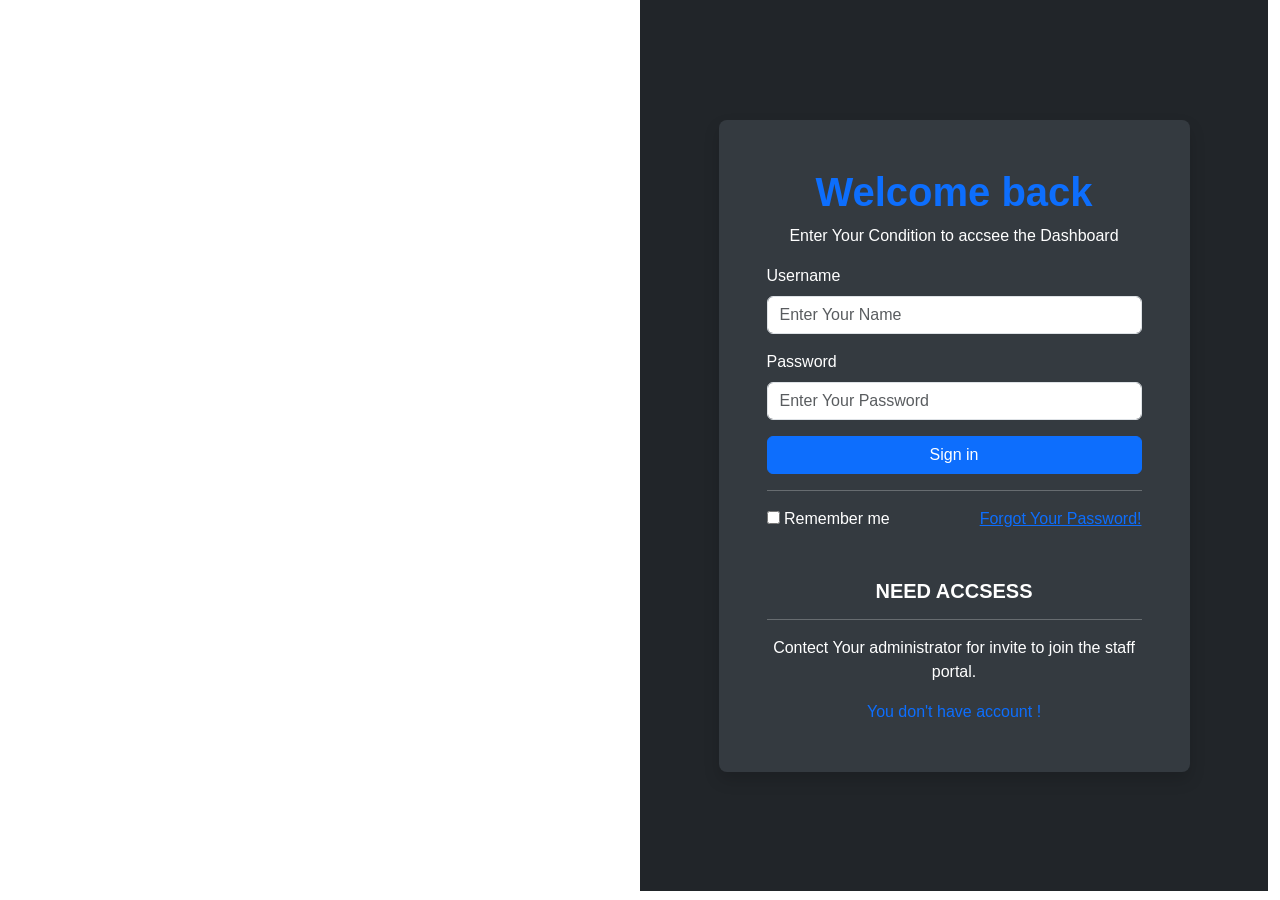
<file: index.html>
<!DOCTYPE html>
<html lang="en">
<head>
    <meta charset="UTF-8">
    <meta name="viewport" content="width=device-width, initial-scale=1.0">
    <title>Login</title>
    <link rel="stylesheet" href="/src/style.css">
    <link href="https://cdn.jsdelivr.net/npm/bootstrap@5.0.2/dist/css/bootstrap.min.css" rel="stylesheet" integrity="sha384-EVSTQN3/azprG1Anm3QDgpJLIm9Nao0Yz1ztcQTwFspd3yD65VohhpuuCOmLASjC" crossorigin="anonymous">
    <script src="https://cdn.jsdelivr.net/npm/bootstrap@5.0.2/dist/js/bootstrap.bundle.min.js" integrity="sha384-MrcW6ZMFYlzcLA8Nl+NtUVF0sA7MsXsP1UyJoMp4YLEuNSfAP+JcXn/tWtIaxVXM" crossorigin="anonymous"></script>
</head>
<body>
    <div class="container-fluid">
        <div class="row cover m-auto">
            <div class="col-12 col-md-6 p-0 cover-img-hiden">
                <div class="cover-img d-flex justify-content-center align-items-center flex-column">
                    <h1 class="fw-bold text-white text-decoration-underline">ប្រព័ន្ធគ្រាប់គ្រងមន្ទីពេទ្យ</h1>
                </div>
            </div>
            <div class="col-12 p-0 col-md-6 bg-dark text-white d-flex justify-content-center align-items-center flex-column">
                <div class="sing-in w-75 p-5 shadow rounded-3">
                    <h1 class="fw-bold text-primary text-center">Welcome back</h1>
                    <p class="text-center">Enter Your Condition to accsee the Dashboard</p>
                    <form id="loginForm">
                        <div class="mb-3">
                            <label class="form-label">Username</label>
                            <input type="text" id="username" class="form-control" placeholder="Enter Your Name" required>
                        </div>
                        <div class="mb-3">
                            <label class="form-label">Password</label>
                            <input type="password" id="password" class="form-control" placeholder="Enter Your Password" required>
                        </div>
                        <div class="text-center">
                        <button class="btn btn-primary w-100" type="submit">Sign in</button>
                        <div id="message" class="mt-3 text-center"></div>
                    </div> <hr>
                    </form>
                    <div class="row mt-2">
                        <div class="col-6 mb-2">       
                            <p><input type="checkbox"> Remember me</p>
                        </div>
                        <div class="col-6 mb-2 ">       
                            <a href="#" class="float-end">Forgot Your Password!</a>
                        </div>
                    </div>
                    
                    <h5 class="text-center fw-bold mt-4">NEED ACCSESS</h5> <hr>
                    <p class="text-center">Contect Your administrator for invite to join the staff portal.</p>
                    <div class="text-center">
                        <a href="#" class="text-decoration-none">You don't have account !</a>
                    </div>
                </div>
            </div>
        </div>
    </div>
    <script>
        document.getElementById("loginForm").addEventListener("submit", function(event) {
        event.preventDefault();

            const username = document.getElementById("username").value;
            const userpassword = document.getElementById("password").value;

            const message = document.getElementById("message");
            const Name = "SEYHA";
            const password = "123";
            if (username === Name && userpassword  === password) {
                message.innerHTML = "<div class='alert alert-success'>Login Successful!</div>";
                setTimeout(() => {
                    window.location.href = "./src/index.html";
                }, 1500);

            } else {
                message.innerHTML = "<div class='alert alert-danger'>Invalid username or password.</div>";
            }
        });
    </script>
</body>
</html>
</file>
<file: src/style.css>
*{
    margin: 0;
    padding: 0;
    box-sizing: border-box;
    font-family: sans-serif;
}
#sidebar {
    min-width: 250px;
    max-width: 250px;
    min-height: 100vh;
    background-color: #212529;
    color: #fff;
    transition: all 0.3s;
}

#sidebar.active {
    margin-left: -250px;
}

#sidebar .nav-link {
    color: #adb5bd;
    padding: 15px 20px;
    border-radius: 0;
}

#sidebar .nav-link:hover, #sidebar .nav-link.active {
    background-color: #343a40;
    color: #fff;
}

@media (max-width: 768px) {
    #sidebar {
        margin-left: -250px;
    }
    #sidebar.active {
        margin-left: 0;
    }
}

#content {
    width: 100%;
    transition: all 0.3s;
}
.content {
    width: 100%;
}
.arrow i {
    transform: rotate(45deg);
}
.pill-1 , .pill-2 ,.pill-3 , .mark-1 , .mark-2 , .mark-3 , .mark-4 ,.mark-5 , .mark-6 ,.mark-7 , .mark-8 {
    padding: 3px 10px 3px 10px;
    border-radius: 5px;
    box-shadow: 0px 0px 0px 0.2px;
}
.pill-1 {
    background-color: rgba(172, 255, 47, 0.575);
}
.pill-2 {
    background-color: rgba(255, 166, 0, 0.332);
}
.pill-3 {
    background-color: rgba(84, 252, 255, 0.329);
}
.mark-1 {
    background-color: pink;
}
.mark-2 {
    background-color: rgba(120, 174, 249, 0.658);
}
.mark-3 {
    background-color: rgba(177, 248, 126, 0.488);
}
.mark-4 {
    background-color: rgba(239, 176, 113, 0.597);
}
.mark-5 {
    background-color: rgba(202, 168, 238, 0.455);
}
.mark-6 {
    background-color: rgba(111, 113, 111, 0.329);
}
.mark-7 {
    background-color: rgba(237, 136, 125, 0.723);
}
.mark-8 {
    background-color: rgba(81, 242, 199, 0.723);
}
.today i {
    font-size: 1rem;
}
.today {
    background-color: rgba(193, 220, 154, 0.63);
    padding: 5px;
}
.content-box img {
    filter: drop-shadow(5px 5px 6px gray);
}
.card:hover {
    transition: 0.4s;
    transform: scale(1.02);
    border: none;
}
.port-1 {
    background-color: rgba(255, 165, 195, 0.59);
    border-radius: 50%;
    width: 25px;
}
.port-2 {
    background-color: rgba(30, 143, 255, 0.558);
    border-radius: 50%;
    width: 25px;
}
.billing-line ,.cover-report-line  {
    border-right: 1px solid gray;
}
.cover-report-line:nth-child(4) {
    border: none;
}
.login {
    cursor: pointer;
}
.last {
    font-size: 0.8em;
}
.report h6 > i {
    filter: drop-shadow(2px 3px 2px gray);
}
.cover {
    width: 100%;
    height: 99vh;
}
.cover-img {
    font-family:fantasy;
    width: 100%;
    height: 99vh;
    background-image: url("https://i0.wp.com/picjumbo.com/wp-content/uploads/green-natural-background-with-wooden-surface-free-image.jpeg?w=2210&quality=70");
}
.cover .sing-in {
    background-color: #343a40;
}
@media screen and (max-width: 780px) {
    .cover-img-hiden {
        display: none;
    }
}
</file>
